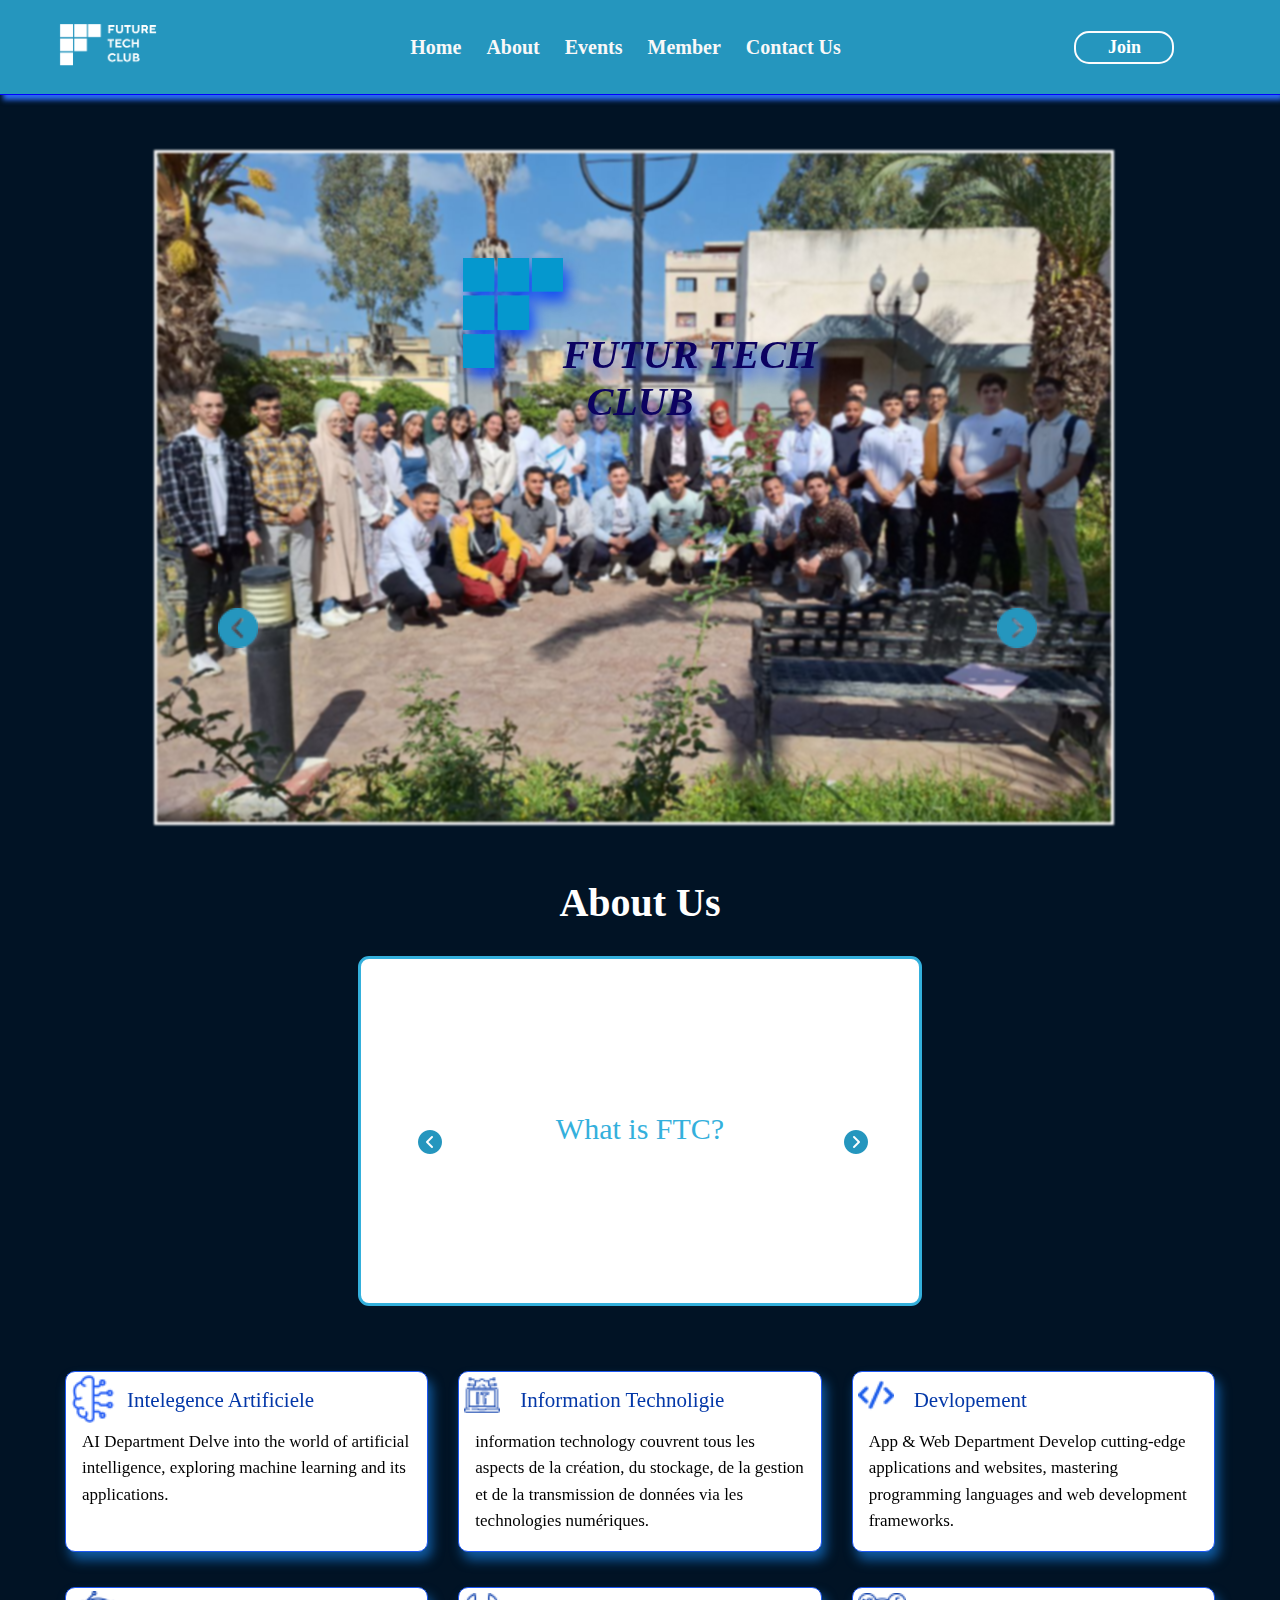
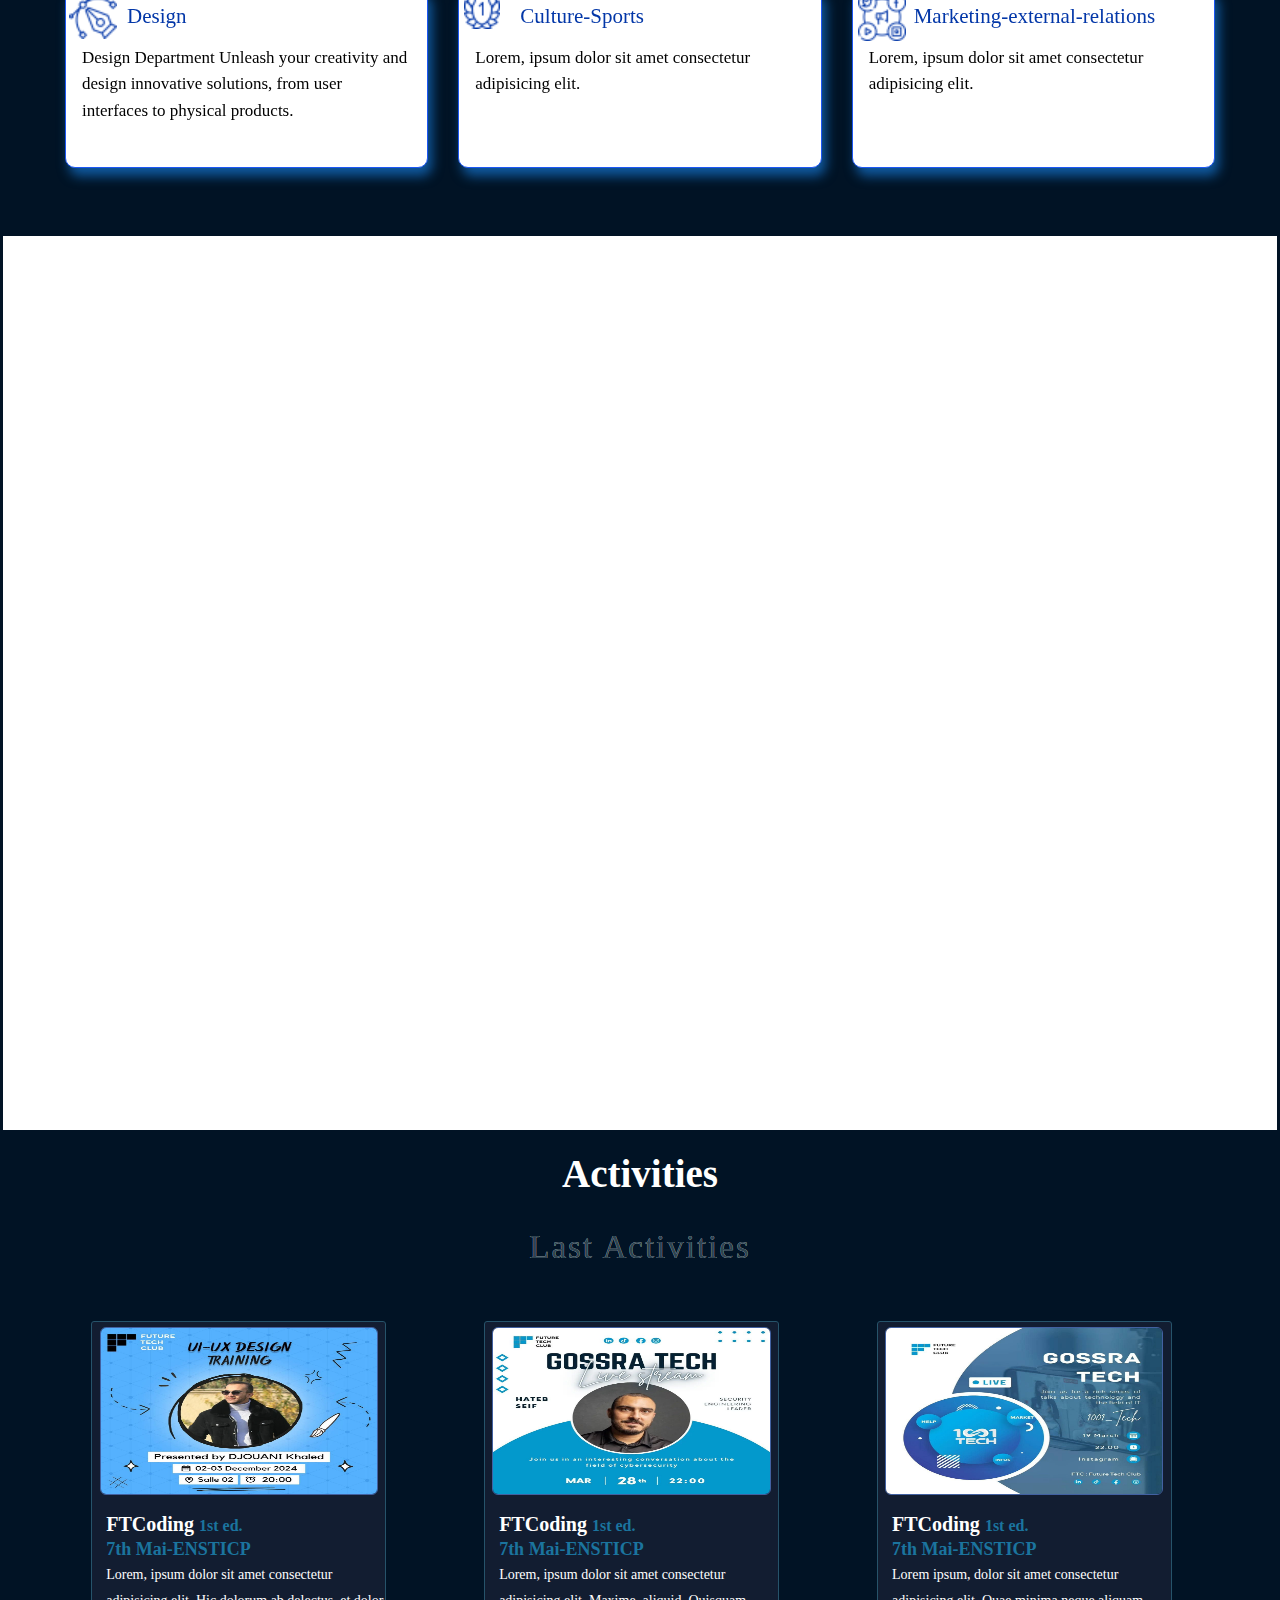
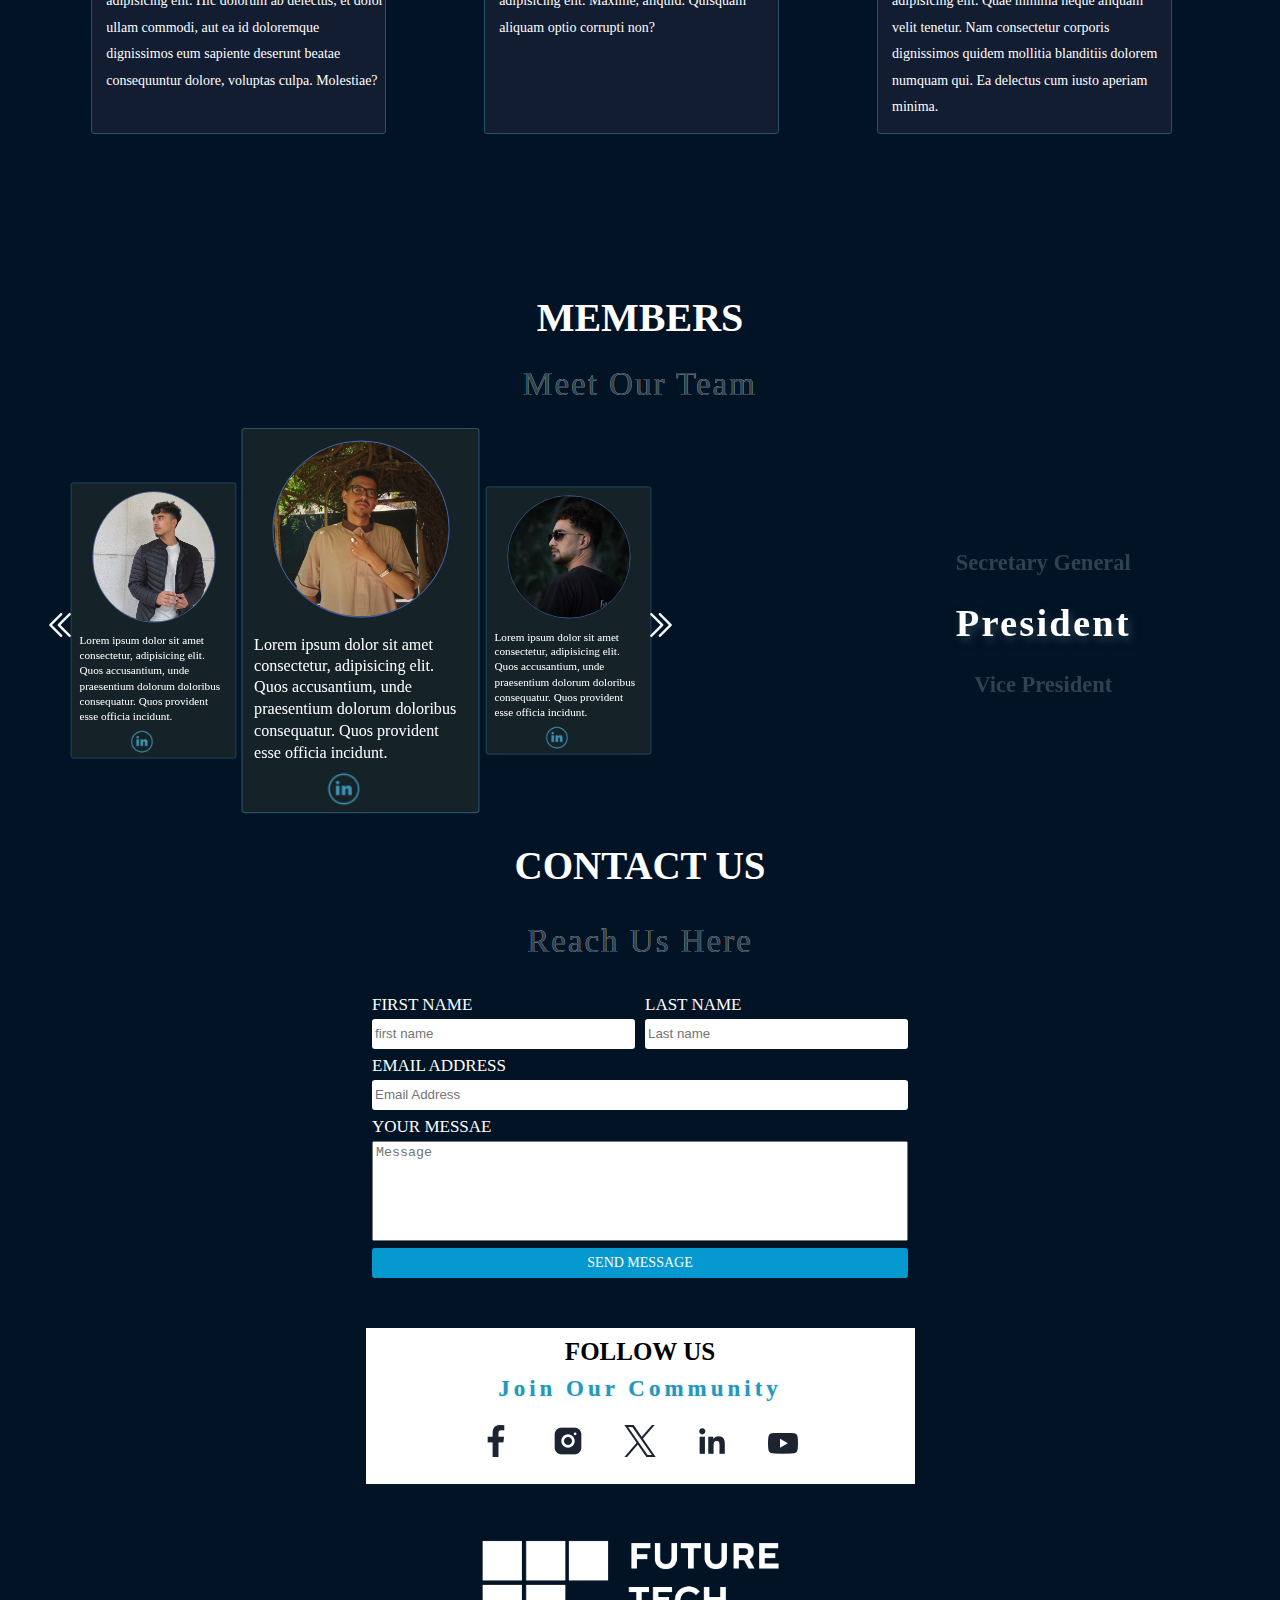
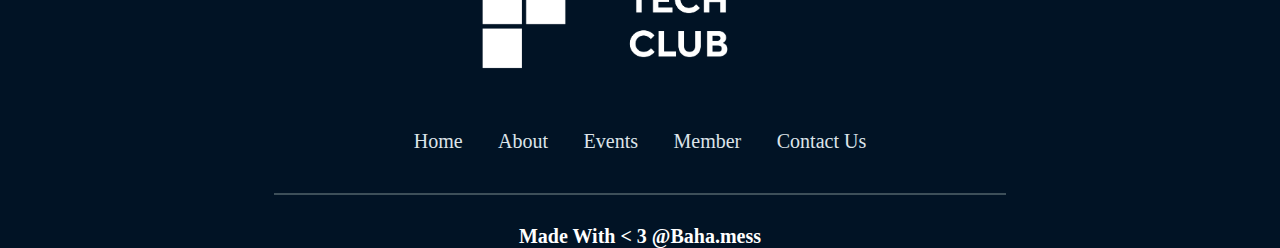
<file: index.html>
<!DOCTYPE html>
<html lang="en">
<head>
    <meta charset="UTF-8">
    <meta name="viewport" content="width=device-width, initial-scale=1.0, user-scalable=no">
    <link rel="icon" href="./image/loooogo.png">
    <link rel="stylesheet" href="style.css">

    <title>FUTUR-TECH-CLUB</title>
</head>
<body>
    <header>
        <nav>
            <div class="logo">
                <img src="./image/lg.png" alt="" width="137.72px" height="78px">
            </div>
            <div class="list">
                <ul>
                    <li><a href="#Home" >Home</a></li>
                    <li><a href="#About">About</a></li>
                    <li><a href="#Events">Events</a></li>
                    <li><a href="#Member">Member</a></li>
                    <li><a href="#Contact Us">Contact Us</a></li>
                    
                </ul>
                
            </div>
            <div class="join">
                <a href="form.html"><button >Join</button></a>
            </div>
            <div id="conteneur" >
            </div>
        </nav>
    </header>
    <!------------------------------------------------home------------------------------------------------------------------>
    <section class="home" id="Home">
        <div class="slideshow">
            <div class="background active"></div>
            <div class="background background1 "></div>
            <div class="background background2  "></div>
        </div>
        <div class="titre" >
            <h1 class="text"> <img src="./image/loooogo.png" alt="" width="100px" height="110px">FUTUR TECH 
            <br >CLUB</br></h1>
        </div>
        <div class="swiper-slide">
            <img src="./image/next.png" class="NEXT" width="40px" height="40px">
            <img src="./image/prev.png" class="BACK" width="40px" height="40px"> 
        </div>
    </section>    
    <!------------------------------------------------about------------------------------------------------------------------>
    <section class="about" id="About">
        <h1 class="title">About Us</h1>
        <div class="parent">
            <div class="difinition">
                <div class="swiper-slide1">
                    <button class="NEXT1" ><img src="./image/next.png" alt=""></button>
                    <button class="BACK1" > <img src="./image/prev.png" alt=""></button>
                </div>
                <div class="question-reponse">
                        <p class="qna qst1 show ">What is FTC?</p>
                        <p class="qna rps1 ">FTC It is an abbreviation FUTUR TECH CLUB  the name of the scientific club of the  National School's of ICT and Postal. </p>
                        <p class="qna qst2 ">When was the club established? and What are its goals?</p>
                        <p class="qna rps2"> The club, founded in 2009 at 'ENSTICP', was established by student volunteers with a scientific vocation. Its mission is to share knowledge with students by providing them with the tools and experience needed to support their university studies.</p>
                        <p class="qna qst3">What does it contain?</p>
                        <p class="qna rps3">It contains 6 deparement:<br>  IT <br>Multimidia<br>culture and sports<br>Design<br>Devlopment
                                            <br>marketing and external relations</p>
                        <p class="qna qst4">Do you know the bylaws?</p> 
                        <p class="qna rps4"><br>Scan me! <img src="./image/bylaws.png" alt="" width="59%" heght="50%"></p>    
                </div>
            </div>
        </div>    
        <div class="departement">
            <div class="t-departement">
                <div class="IA">
                    <div class="img-logo">      <img src="./image/artificial-intelegence.png" alt="">               </div>
                    <div>
                        <h1>Intelegence Artificiele</h1>
                        <p>AI Department Delve into the world of artificial intelligence, exploring machine learning and its applications.</p>
                    </div>
                </div>
                <div class="IT">
                    <div class="img-logo">             <img src="./image/information-technology.png" alt="" >       </div>
                    <div>
                        <h1>Information Technoligie</h1>
                        <p>information technology  couvrent tous les aspects de la création, du stockage, de la gestion et de la transmission de données via les technologies numériques.</p>
                    </div>
                </div>
                <div class="DEV">
                    <div class="img-logo">      <img src="./image/code.png" alt="">              </div>
                    <div>
                        <h1>Devlopement</h1>
                        <p>App & Web Department Develop cutting-edge applications and websites, mastering programming languages and web development frameworks.</p>
                    </div>
                </div>
                <div class="DESIGN">
                    <div class="img-logo">    <img src="./image/curve.png" alt="">               </div>
                    <div>
                        <h1>Design</h1>
                        <p>Design Department Unleash your creativity and design innovative solutions, from user interfaces to physical products.</p>
                    </div>
                </div>
                <div class="CS">
                    <div class="img-logo"> <img src="./image/first-laurel.png" alt="">           </div>
                    <div>
                        <h1>Culture-Sports</h1>
                        <p>Lorem, ipsum dolor sit amet consectetur adipisicing elit.</p>
                    </div>
                </div>
                <div class="MK">
                    <div class="img-logo">        <img src="./image/social-media.png" alt="" style="padding: 4px;" width="40px " height="40px">            </div>
                    <div>
                        <h1>Marketing-external-relations</h1>
                        <p>Lorem, ipsum dolor sit amet consectetur adipisicing elit.</p>
                    </div>
                </div>
            </div>
        </div>
    </section>
    <section class="events" id="Events">
        <iframe src="display_events.php" style="  border: 3px solid #011325; " ></iframe>
    <div class="activities">
        <h1>Activities</h1>
        <h3>Last Activities</h3>
        
        <div class="totalcard">
            <div class="card">
                <div class="height">
                    <img src="./image/uiux.jpg" alt="">
                </div>
                <div class="bottom">
                    <h4>FTCoding <span>1st ed.</span></h4>
                    <h5>7th Mai-ENSTICP</h5>
                    <p>Lorem, ipsum dolor sit amet consectetur adipisicing elit. Hic dolorum ab delectus, et dolor ullam commodi, aut ea id doloremque dignissimos eum sapiente deserunt beatae consequuntur dolore, voluptas culpa. Molestiae?</p>
                </div>
            </div>
            <div class="card">
                <div class="height">
                    <img src="./image/2.jpg" alt="" >
                </div>
                <div class="bottom">
                    <h4>FTCoding <span>1st ed.</span></h4>
                    <h5>7th Mai-ENSTICP</h5>
                    <p>Lorem, ipsum dolor sit amet consectetur adipisicing elit. Maxime, aliquid. Quisquam aliquam optio corrupti non?</p>
                </div>
            </div>
            <div class="card">
                <div class="height">
                    <img src="./image/3.jpg" alt="">
                </div>
                <div class="bottom">
                    <h4>FTCoding <span>1st ed.</span></h4>
                    <h5>7th Mai-ENSTICP</h5>
                    <p>Lorem ipsum, dolor sit amet consectetur adipisicing elit. Quae minima neque aliquam velit tenetur. Nam consectetur corporis dignissimos quidem mollitia blanditiis dolorem numquam qui. Ea delectus cum iusto aperiam minima.</p>
                </div>
            </div>
            <div class="response">
                <div class="back123"><img src="./image/prev.png" class="nextt"></div>
                <div class="next123"><img src="./image/next.png" class="backee"></div></div>
            </div>
        </div>
    </div>
    </section>
    <!---------------------------------------------------MEMEBER------------------------------------------------------------------->
    <section class="member" id="Member">
        <h1>MEMBERS</h1>
        <h3>Meet Our Team</h3>
        <div class="membertotal">

    <div class="card-identifi">
    <div class="swiper-slide2">
        <button class="NEXT2"><img src="./image/next-page.png" alt=""></button>
        <button class="BACK2"><img src="./image/back-page.png" alt=""></button>
    </div>
    <div class="card-b">
        <div class="card1 card-ns noactivecard">
            <div class="card1-height">
                <img src="./image/walid.jpg" alt="">
            </div>
            <div class="card1-middle">
                <h2 id="conteneursg"></h2>
                <p>Lorem ipsum dolor sit amet consectetur, adipisicing elit. Quos accusantium, unde praesentium dolorum doloribus consequatur. Quos provident esse officia incidunt.</p>
            </div>
            <div class="card1-bottom">
                <a target='_blank' href="https://www.linkedin.com/in/walid-bida-younes-461736292?utm_source=share&utm_campaign=share_via&utm_content=profile&utm_medium=android_app" ><img src="./image/social1.png" alt=""></a>
            </div>
        </div>
        <div class="card1 card-s active-card " >
            <div class="card1-height">
                <img src="./image/ziadi.jpg" alt="">
            </div>
            <div class="card1-middle">
                <h2 id="conteneurp"></h2>
                <p>Lorem ipsum dolor sit amet consectetur, adipisicing elit. Quos accusantium, unde praesentium dolorum doloribus consequatur. Quos provident esse officia incidunt.</p>
            </div>
            <div class="card1-bottom">
                <a target='_blank' href="https://www.linkedin.com/in/ziadi-abdallah-665725202?utm_source=share&utm_campaign=share_via&utm_content=profile&utm_medium=android_app"><img src="./image/social1.png" alt=""></a>
            </div>
        </div>
        <div class="card1 card-ns1 noactivecard ">
            <div class="card1-height">
                <img src="./image/akrem.jpg" alt="">
            </div>
            <div class="card1-middle" id="conteneursc">
                <h2 id="conteneursp"></h2>
                <p>Lorem ipsum dolor sit amet consectetur, adipisicing elit. Quos accusantium, unde praesentium dolorum doloribus consequatur. Quos provident esse officia incidunt.</p>
            </div>
            <div class="card1-bottom">
                <a target='_blank' href="https://www.linkedin.com/in/akram-hamimed-ab8088240?utm_source=share&utm_campaign=share_via&utm_content=profile&utm_medium=android_app"><img src="./image/social1.png" alt=""></a>
            </div>
        </div>
    </div>
</div>

            <div class="titre-identifei">
                <div class="titre-identifei1 no-center"><h1 >Secretary General</h1></div>
                <div class="titre-identifei1 center"><h1> President</h1></div>
                
                <div class="titre-identifei1 no-center"><h1 >Vice President</h1></div>
            </div>
        </div>
    </section>
    <section class="contact-us" id="Contact Us">
        <h1>CONTACT US</h1>
        <h3>Reach Us Here </h3>
        <div class="form">
            <form action="contact.php" method="post" onsubmit="return validateOnlyLetters(event)">
                <div class="naame">
                    <div class="firstname">
                        <span>FIRST NAME</span>
                        <input type="text" id="urname" name="data1[firstname]" placeholder="first name"  required>
                    </div>
                    <div class="lastname">
                        <span>LAST NAME</span>
                        <input type="text" id="urname" name="data1[lastname]" placeholder="Last name" required>
                    </div>
                </div>
                <div class="addres">
                    <span>EMAIL ADDRESS</span>
                    <input type="email" name="data1[adfressmail]" placeholder="Email Address" required>
                </div>
                <div class="message">
                    <span>YOUR MESSAE</span>
                    <textarea name="data1[urmessage]" placeholder="Message" required></textarea>
                </div>
                <div class="send">
                    <input type="submit" name="data1[send]" value="SEND MESSAGE">
                </div>
            </form>
        </div>
    </section>

    <footer>
        <section class="footer">
        <div class="ourcommunity">
            <h1>FOLLOW US</h1>
            <h4>Join Our Community</h4>
            <div class="s-media">
                <a target='_blank' href="https://www.facebook.com/future.tech.club?mibextid=ZbWKwL"><img src="./image/facebook-app-symbol.png" alt=""></a>
                <a target='_blank' href="https://www.instagram.com/future_tech_club?igsh=eXh6YWNtbHNreDV0"><img src="./image/instagram.png" alt=""></a>
                <a target='_blank' href="https://x.com/csi_club"><img src="./image/twitter.png" alt=""></a>
                <a target='_blank' href="https://www.linkedin.com/company/club-scientifique-de-l-ensticp/"><img src="./image/linkedin.png" alt=""></a>
                <a target='_blank' href="https://youtube.com/@ftcclubscientifiquedelensticp?si=is7m4G0ErZbkhuKn"><img src="./image/youtube (1).png" alt="" style="margin-top: 16px;"></a>
            </div>
        </div>
        <div class="imglogo">
            <img src="./image/white logo ftc22@4x.png" alt="">
        </div>
        <div class="lien" id="join">
            <a href="#Home" >Home</a>
            <a href="#About">About</a>
            <a href="#Events">Events</a>
            <a href="#Member">Member</a>
            <a href="#Contact Us">Contact Us</a>
            
        </div>
        <div class="border">

        </div>
    </section>
    </footer>
    <div class="me">
        <h2 >Made With < 3 <a href="https://www.instagram.com/bahamessoudi?igsh=Z3Fob3c1Z2dwOGhn">@Baha.mess</a> </h2>
    </div>
   
    <script src="ftc.js"></script>
</body>
</html>
</file>
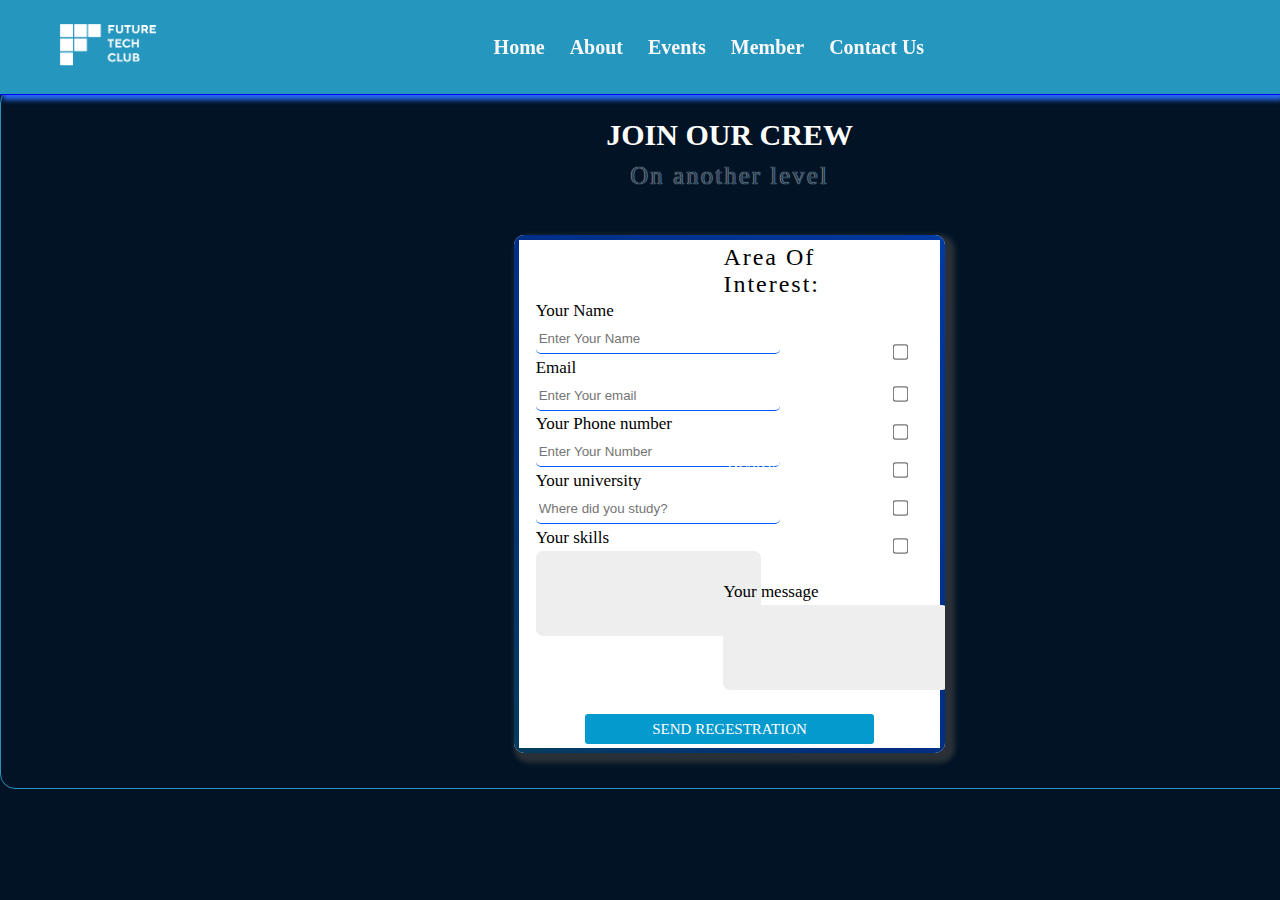
<file: form.html>
<!DOCTYPE html>
<html lang="en">
<head>
    <meta charset="UTF-8">
    <meta name="viewport" content="width=device-width, initial-scale=1.0, user-scalable=no">
    <title>Docume</title>
    <link rel="stylesheet" href="form.css">
    <link rel="stylesheet" href="style.css">
</head>
<body>
    <header>
        <nav>
            <div class="logo">
                <a href="index.html"><img src="./image/lg.png" alt="" width="137.72px" height="78px"></a>
            </div>
            <div class="list">
                <ul>
                    <li><a href="index.html" >Home</a></li>
                    <li><a href="index.html">About</a></li>
                    <li><a href="index.html">Events</a></li>
                    <li><a href="index.html">Member</a></li>
                    <li><a href="index.html">Contact Us</a></li>
                    
                </ul>
                
            </div>
            <div id="conteneur" >
            </div>
        </nav>
    </header>
    <section class="join">
        <h3 class="sub-titlee" >JOIN OUR CREW</h3>
        <p>On another level</p>
        <div class="form">
        <form action="form.php" method="POST">
            <div class="box-felx">
                <div class="part1">
                    <div class="input-box">
                            <span>Your Name</span>
                            <input  type="text" id="urname" name="data[nom]" placeholder="Enter Your Name" required onblur="validateOnlyLetters()">
                    </div>

                    <div class="input-box">
                            <span>Email</span>
                            <input type="email" name="data[mail]" placeholder="Enter Your email" required>
                    </div>

                    <div class="input-box">
                            <span>Your Phone number</span>
                            <input type="text" name="data[phone]" placeholder="Enter Your Number" id="number" required>
                    </div>

                    <div class="input-box">
                            <span>Your university</span>
                            <input   type="text" id="urunv" name="data[college]" placeholder="Where did you study?" required onblur="validateOnlyLetterss()">
                    </div>

                    <div class="input-box">
                            <span>Your skills</span>
                            <textarea name="data[skills]" cols="30" rows="5"></textarea> 
                    </div>
                </div>
                <div class="part2">
                    <h5>Area Of Interest:</h5>    
                    <div class="checkbox">
                        <div class="classement"><span class="checky">INFORMATION TECHNOLOGY</span><input class="checky1" name="data[option][]" value="it" type="checkbox"></div>
                        <div class="classement"><span class="checky">DEVLOPMENT</span><input class="checky1" name="data[option][]" value="dev" type="checkbox"></div>
                        <div class="classement"><span class="checky">CULTURE</span><input class="checky1" name="data[option][]" value="culture" type="checkbox"></div>
                        <div class="classement"><span class="checky">DESIGN</span><input class="checky1" name="data[option][]" value="design" type="checkbox"></div>
                        <div class="classement"><span class="checky">SPORTS</span><input class="checky1" name="data[option][]" value="sport" type="checkbox"></div>
                        <div class="classement"><span class="checky">MARKETING</span><input class="checky1" name="data[option][]" value="market" type="checkbox"></div>
                    </div>
                    <div class="input-box">
                            <span>Your message</span>
                            <textarea name="data[msg]" cols="30" rows="5"></textarea> 
                    </div>
                </div>
            </div>
            <div class="bttn03">
                <input onclick="validate()"  type="submit" name="data[btn]" value="SEND REGESTRATION" class="btn3">
            </div>
        </form>
    </div>
    </section>
    
    <script src="./form.js"></script>
</body>
</html>
</file>
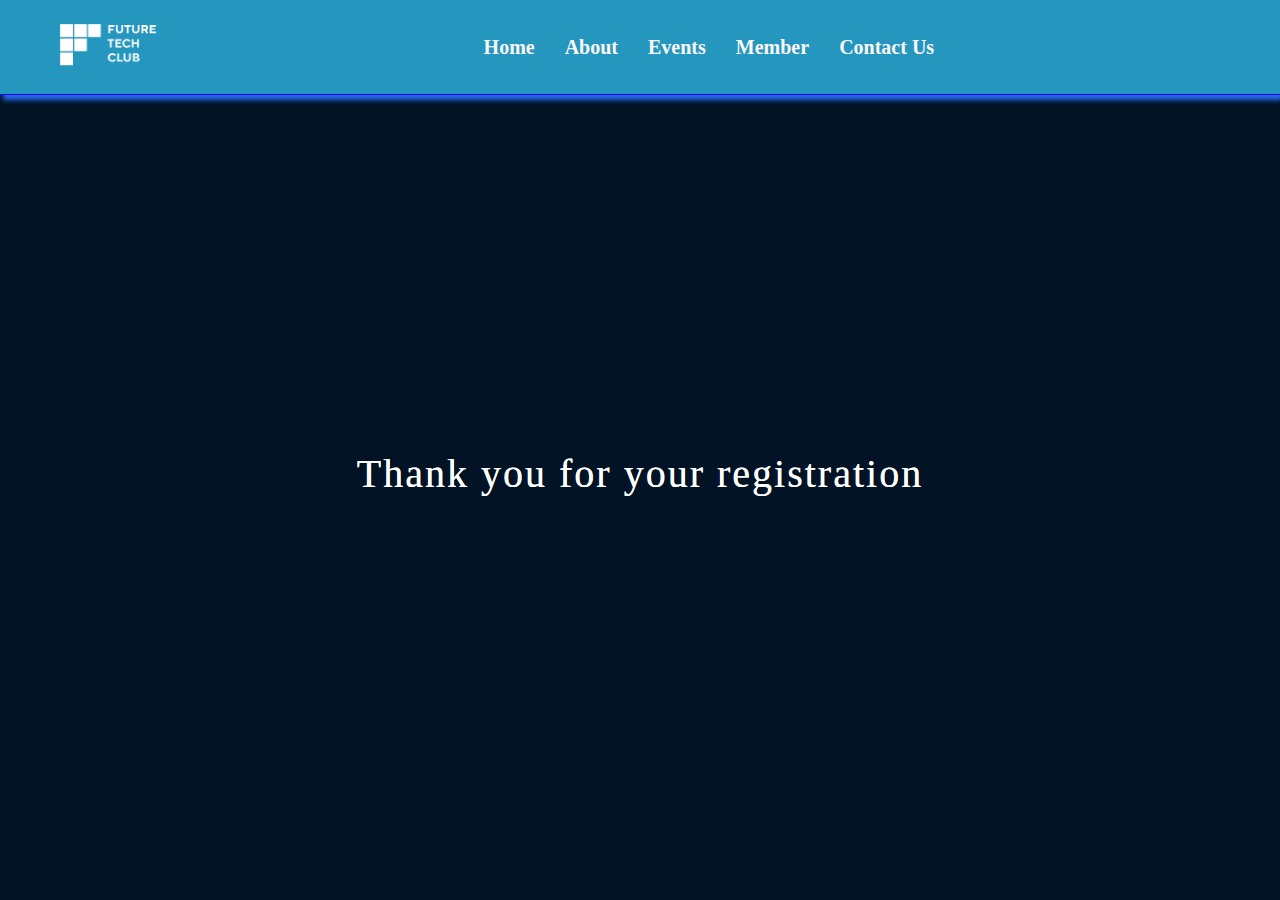
<file: reponse.html>
<!DOCTYPE html>
<html lang="en">
<head>
    <meta charset="UTF-8">
    <meta name="viewport" content="width=device-width, initial-scale=1.0">
    <title>Document</title>
    <link rel="stylesheet" href="reponse.css">
</head>
<body>
    <header>
        <nav>
            <div class="logo">
                <a href="index.html"><img src="./image/lg.png" alt="" width="137.72px" height="78px"></a>
            </div>
            <div class="list">
                <ul>
                    <li><a href="index.html" >Home</a></li>
                    <li><a href="index.html">About</a></li>
                    <li><a href="index.html">Events</a></li>
                    <li><a href="index.html">Member</a></li>
                    <li><a href="index.html">Contact Us</a></li>
                </ul>
            </div>
            <div id="conteneur" >
            </div>
        </nav>
    </header>
    <section>
    <h1>Thank you for your registration</h1></section>





    <script src="./reponse.js"></script>
</body>
</html>
</file>
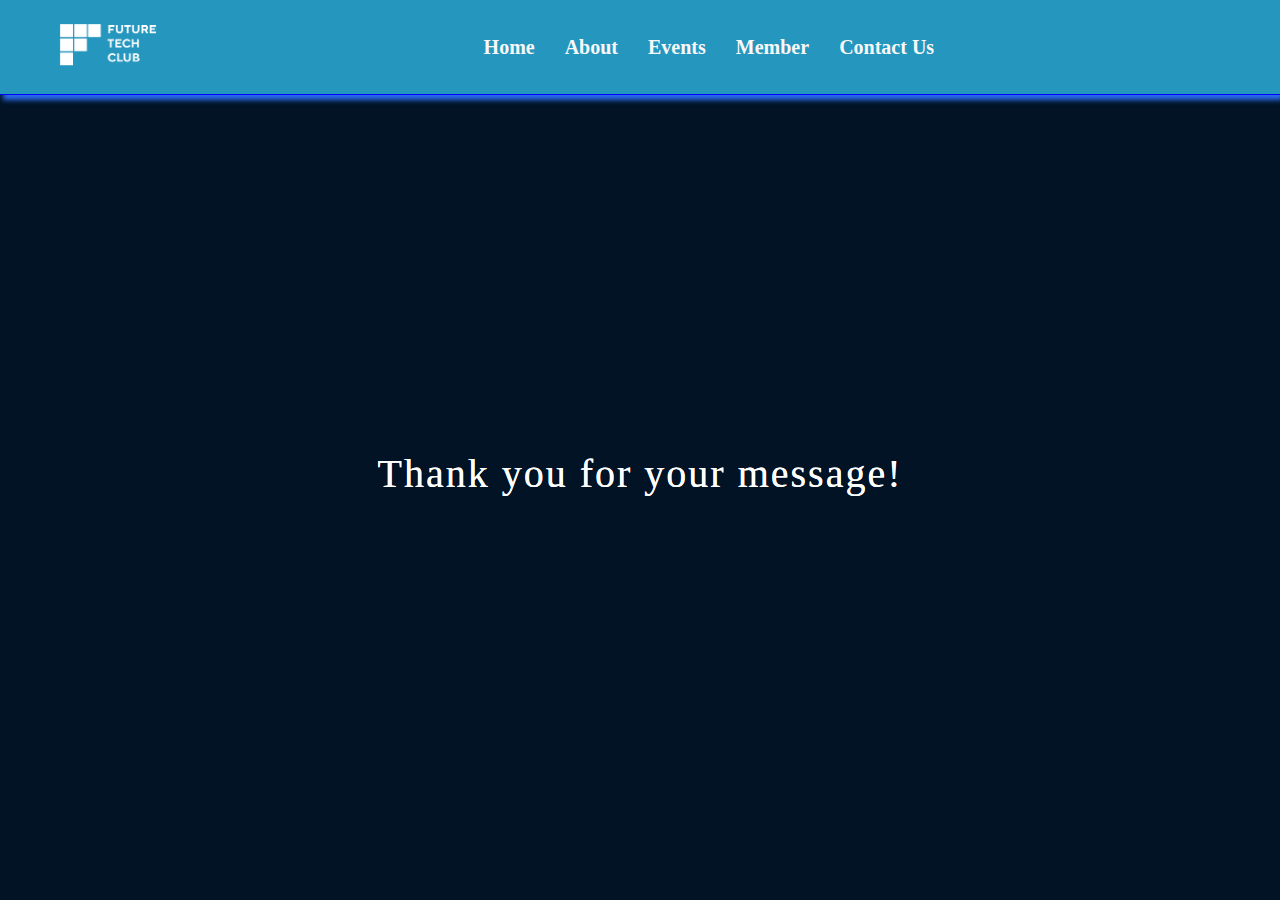
<file: reponsecontact.html>
<!DOCTYPE html>
<html lang="en">
<head>
    <meta charset="UTF-8">
    <meta name="viewport" content="width=device-width, initial-scale=1.0">
    <title>Document</title>
    <link rel="stylesheet" href="reponse.css">
</head>
<body>
    <header>
        <nav>
            <div class="logo">
                <a href="index.html"><img src="./image/lg.png" alt="" width="137.72px" height="78px"></a>
            </div>
            <div class="list">
                <ul>
                    <li><a href="index.html" >Home</a></li>
                    <li><a href="index.html">About</a></li>
                    <li><a href="index.html">Events</a></li>
                    <li><a href="index.html">Member</a></li>
                    <li><a href="index.html">Contact Us</a></li>
                </ul>
            </div>
            <div id="conteneur" >
            </div>
        </nav>
    </header>
    <section>
    <h1>Thank you for your message!</h1></section>



    <script src="reponse.js"></script>
</body>
</html>
</file>
<file: style.css>
@font-face {
    font-family: "TT Norms Pro";
    font-style: normal;
    src: local("TT Norms Pro"),
        url("https://static.cookunity.com/cross/front-lib/fonts/tt-norms-pro-normal.woff2") format("woff2"),
        url("https://static.cookunity.com/cross/front-lib/fonts/tt-norms-pro-normal.woff") format("woff"),
        url("https://static.cookunity.com/cross/front-lib/fonts/tt-norms-pro-normal.ttf") format("truetype");
}
*{
    margin: 0px;
    padding: 0px;
    box-sizing: border-box;
    transition: all .2s linear;
}
html{
    scroll-behavior:smooth;
}
::-webkit-scrollbar{
    width: 10px;
}
::-webkit-scrollbar-track{
    background: #5e95ed;
}
::-webkit-scrollbar-thumb{
    background:linear-gradient(rgb(28, 94, 237) ,rgb(1, 29, 90) ) ;
    border-radius: 10px;
}
html,body{
    overflow-x: hidden;
    width: 100%;
}
header{
    display: block;
    position: sticky;
    top: 0px;
    z-index: 99999;
    height: 88px;
    
}
nav{
    display: flex;
    justify-content: space-between;
    align-items: center;
    padding: 6px 40px;
    background: #2596be;
    box-shadow: 3px 5px 5px rgb(42, 109, 243);
    border-bottom: 1.5px solid blue;
}
nav .list ul{
    display: flex;
    justify-content: space-between;
    align-items: center;
    list-style: none;
    gap: 25px;
}
nav .list a{
    text-decoration: none;
    color: #f9f8f8;
    font-family: "TT Norms Pro";
    font-size: 20px;
    font-weight: 600;
    cursor: pointer;
}
nav .list a:hover{
    color: #041c34;
    border-bottom: .5px solid rgb(55, 114, 243);
    letter-spacing: 0.3px;
}
.join{ 
    border: 1.5px solid #2596be;
    border-radius: 15px;
    margin-right:-14%;
}
.join button{
    text-align: center;
    width: 100px;
    height: 33px;
    background-color:#2596be ;
    border-radius:15px;
    border: 2px solid rgb(252, 252, 253);
    color: white;
    font-family: "TT Norms Pro";
    font-size: 18px;
    font-weight: 800;
}
.join button:hover{
    cursor: pointer;
    scale: 1.1;
    filter: drop-shadow(3px 3px 4px rgb(42, 109, 243));
}
/*----------------------------------------------------------------home-----------------------------------------------------*/
.home{
    display: block;
    background: #011325;
    height:86vh;

}


section .background{
    display: block;
    position: absolute;
    top: 150px;
    left: 0;
    width: 75%;
    margin-left: 12%;
    min-height: 75vh;
    background-image: url(./image/imagehome1.jpg);
    background-repeat: no-repeat;
    background-position: center;
    background-size: cover;
    filter: blur(1px);
    border: 3.5px solid #f7f7f7;;
    display: none;
}
section  .background1{
    background-image: url(./image/imghom2.jpg);
}
section  .background2{
    background-image: url(./image/imhhome3.jpg);
}
section .active{
    display: block;
}

section .titre{
    display: flex;
}
section .text{
    margin-top: 170px;
    text-align: center;
    font-family: "TT Norms Pro";
    font-weight: 700;
    font-style: italic;
    font-size: 40px;
    color: rgb(12, 2, 96);
    width: 100%;
    animation: typing 3s,
    opacity linear 5s infinite;
    filter: drop-shadow(5px 10px 7px rgb(22, 80, 242));
}

@keyframes typing{
    from { width:0 }
}
@keyframes opacity{
    0%,25%{opacity: 0%;}
    25%,50%{opacity: 100%;}
    50%,75%{opacity: 55%;}
    75%,100%{opacity: 100%;}
}
section .swiper-slide{
    display: flex;
    align-items: center;
    justify-content:space-between;
    padding: 50px;
    cursor: pointer;
}
section .NEXT {
    position: absolute;
    right: 19%;
    bottom:28%;
    filter:drop-shadow(2px 1px 3px rgba(191, 194, 227, 0.402));
}
section .BACK{
    position: absolute;
    left: 17%;
    bottom: 28%;
    filter:drop-shadow(2px 1px 3px rgba(191, 194, 227, 0.402));
}
section .NEXT:hover,.BACK:hover{
    scale: 1.1;
}
/*------------------------------------------------about------------------------------------------------------------------*/

.about{
    display: block;
    background: #011325;
    height:100%;
    width: 100% ;
}
.title{
    text-align: center;
    font-family: "TT Norms Pro";
    font-size: 40px;
    font-weight: 600;
    padding-top: 17px;
    padding-bottom: 10px;
    color: white;
}
.parent{
    display: flex;
    align-items: center;
    justify-content: center;
    padding-top: 20px;
}

.difinition{
    width: 44%;
    height: 350px;
    border: 3px solid #34b0dc;
    border-radius:11px;
    background-color: white;
}
section .swiper-slide1{
    position: absolute;
    width: 44%;
    height: 350px;
}
.swiper-slide1 button{
    border: none;
    background: none;
}
.NEXT1 {
    color: rgb(0, 0, 0);
    font-size: 60px;
    position: absolute;
    right: 10%;
    top: 40%;
    cursor: pointer;
}

.BACK1 {
    color: rgb(0, 0, 0);
    font-size: 60px;
    position: absolute;
    left: 10%;
    top: 40%;
    cursor: pointer;
}
.BACK1:hover,.NEXT1:hover{
    scale: 1.3;
}
section .question-reponse{
    width: 65%;
    position: relative;
    height: 250px;
    overflow: hidden;
    margin: auto;
    margin-right: auto;
    margin-top: 8%;
}
section .qna{
    transform: translateX(160%);
}
section .qst1,.qst2,.qst3,.qst4{
    display: flex;
    align-items: center;
    justify-content: center;
    font-family: "TT Norms Pro";
    text-align: center;
    height: 100%;
    font-size: 30px;
    font-weight: 400;
    transition: transform 0.5s ease-in-out;
    color: #34b0dc;
}
.qst2{
    position: absolute;
    top: 0;
}
.qst3,.qst4{
    position: absolute;
    top: 0;
    left: 10.5%;
}
section .rps1,.rps2,.rps3{
    display: flex;
    align-items: center;
    justify-content: center;
    font-family: "TT Norms Pro";
    text-align: center;
    height: 100%;
    font-size: 22px;
    font-weight: 400;
    color: #34b0dc;
    position: absolute;
    top: 0;
    transition: transform 0.5s ease-in-out;
}

.rps3{
    text-align: start;
}

.rps4{
    position: absolute;
    top: 0;
    font-family: "TT Norms Pro";
    text-align: center;
    font-size: 22px;
    text-decoration: underline;
    color: #34b0dc;
}
.rps4 img{
    display: flex;
    justify-content: center;
    align-items: end;
    margin: auto;
    margin-right: auto;
    height: 10%;
}
.qna.show{
    transform: translateX(0%);
}

.departement{
    padding: 40px;
}
.t-departement{
    padding: 25px;
    display: grid;
    grid-template-columns: 1fr 1fr 1fr;
    grid-template-rows: 1fr 1fr;
    gap: 35px 30px;
}

.IA,.IT,.DEV,.DESIGN,.CS,.MK{
    border: 1.5px solid rgb(29, 87, 244);
    border-radius: 10px;
    padding: 8px;
    background-color: white;
    filter: drop-shadow(4px 8px 6px #1989f299);
}
.IT:hover,.IA:hover,.DEV:hover,.DESIGN:hover,.CS:hover,.MK:hover{
    scale: 1.03;
    filter: drop-shadow(4px 8px 6px #a6a7a899);
    cursor: pointer;
    border:2.5px dotted #049ccc;
}
.IA img,.DESIGN img,.DEV img,.MK img,.IT img,.CS img{
    position: absolute;
    top:9px;
    left: 9px;
    transform: scale(1.5);
    background: transparent;
    padding: 2px;
}
.t-departement h1{
    font-family: "TT Norms Pro";
    font-size: 21px;
    font-weight: 450;
    padding: 8px;
    color: #0337a8;
    cursor: pointer;
    margin-left: 45px;
}    
.t-departement h1:hover{
    text-decoration: underline;
}
.t-departement p{
    font-family: "TT Norms Pro";
    font-size: 17px;
    padding: 8px;
    line-height: 0.7cm;
    padding-top: 8px;
}






/*----------------------------------------------------events----------------------------------------------------*/
iframe{
    width: 100%;
    height: 100vh;
}
section .activities{
    background: #011325;
    height:100%;
    margin-top: -0.3%;
}
section .activities h1{
    text-align: center;
    font-size: 39px;
    font-family: "TT Norms Pro";
    font-weight: 600;
    color: white;
    padding: 18px;
}
section .activities h3{
    text-align: center;
    font-family: "TT Norms Pro";
    font-size: 33px;
    font-weight: 500;
    color: #2d4350;
    text-shadow: 0px 0px 0.5px white;
    letter-spacing: 2px;
    padding: 15px;
}

.totalcard{
    display: grid;
    grid-template-columns: 1fr 1fr 1fr;
    grid-template-rows: 1fr;
    padding: 40px 10px 40px 40px;
    margin-left: 4%;
}
.card{
    width: 75%;
    height: 80%;
    background: #121d31;
    border: 1.5px solid #26536a;
    border-radius: 3px;
}
div .height{
    height: 43%;
}
div .height img{
    width: 95%;
    height: 95%;
    margin: 5px;
    margin-left: 2.5%;
    border: 1.5px solid #4261a1;
    border-radius:6px;
}
div .height img{
    width: 95%;
    height: 95%;
    margin: 5px;
    margin-left: 2.5%;
    border: 1.5px solid #4261a1;
    border-radius:6px;
}
div .bottom {
    height: 57%;
    padding: 14px 0px 0px 14px;
}
div .bottom h4{
    font-size: 20px;
    color: white;
    font-family: "TT Norms Pro";
}
div .bottom span{
    font-size: 16px;
    color: #1b749e;
    font-family: "TT Norms Pro";
}
div .bottom h5{
    font-size: 18px;
    color: #1b749e;
    line-height: 0.7cm;
    font-family: "TT Norms Pro";
}
div .bottom p{
    font-size: 14px;
    color: white;
    line-height: 0.7cm;
}
.card:hover{
    scale: 0.96;
    filter: drop-shadow(4px 4px 10px #a6a7a899);
}

.next123,.back123{
    display: none;
}

/*--------------------------------------------memeber-------------------------------------*/
.member{
    display: block;
    background: #011325;
    height:100%;
    width: 100% !important;
}
.member h1{
    text-align: center;
    font-family: "TT Norms Pro";
    font-size: 40px;
    font-weight: 600;
    padding-top: 17px;
    padding-bottom: 10px;
    color: white;
}
.member h3{
    text-align: center;
    font-family: "TT Norms Pro";
    font-size: 33px;
    font-weight: 500;
    color: #2d4350;
    text-shadow: 0px 0px 0.5px white;
    letter-spacing: 2px;
    padding: 15px;
}
.membertotal{
    display: flex;
    justify-content: space-around;
    align-items: center;
    padding: 20px;
}
.swiper-slide2{
    position: absolute;
    width: 44%;
    height: 350px;
    z-index: 99999;
}

.swiper-slide2 button{
    border: none;
    background: none;
}
.NEXT2 {
    position: absolute;
    right: -16%;
    top: 50%;
    cursor: pointer;
}

.BACK2 {
    position: absolute;
    left: 5%;
    top: 50%;
    cursor: pointer;
}
.card-identifi{
    width: 55%;
    margin-right: 10%;
}
.card-b{
    display: flex;
    justify-content: space-between;
    align-items: center;
    padding: 10px 30px;
}
.card1{
    background: #152228;
    border: 1.5px solid #26536a;
    border-radius: 3px;
    height: auto;
}
div .card1-height{
    height: 40%;
}
div .card1-height img{
    width: 75%;
    height: 75%;
    margin: 5%;
    margin-left: 12.5%;
    border: 1.5px solid #4261a1;
    border-radius:50%;
}
div .card1-middle{
    height: 30%;
}
div .card1-middle p{
    font-size: 14px;
    color: white;
    line-height: 0.5cm;
    padding: 0px 10px;
}
div .card1-bottom{
    height: 10%;
    padding-top: 5px;
}
div .card1-bottom img{
    background:#152228 ;
    margin-left: 35%;
}
div .card1-bottom img:hover{
    scale: 1.2;
}
.card-s{
    scale: 1.15;
    width: 75%;
    height: 50%;
    z-index: 2;
}
.card-ns{
    scale: 0.8;
    width: 75%;
    height: 50%;
}
.card-ns1{
    scale: 0.8;
    width: 75%;
    height: 50%;
}
.titre-identifei{
    margin: auto;
    margin-right: auto;
}
.center h1{
    font-size: 35px;
    scale: 1.1;
    letter-spacing: 2px;
    font-family: "TT Norms Pro";
    color: white;
    text-shadow: 3px 3px 9px #2d4350;
}
.no-center h1{
    font-size: 25px;
    scale: 0.9;
    font-family:"TT Norms Pro" ;
    color: #2d4350;
    text-shadow: 3px 3px 9px white,;
}
/*-------------------------------------------------contactus---------------------------------*/
.contact-us{
    background: #011325;
    height:100%;
}
.contact-us h1{
    text-align: center;
    font-size: 39px;
    font-family: "TT Norms Pro";
    font-weight: 600;
    color: white;
    padding: 20px;
}
.contact-us h3{
    text-align: center;
    font-family: "TT Norms Pro";
    font-size: 33px;
    font-weight: 500;
    color: #2d4350;
    text-shadow: 0px 0px 0.5px white;
    letter-spacing: 2px;
    padding: 15px;
}
.form{
    width: 45%;
    height: 100%;
    margin: auto;
    margin-right: auto;
    padding: 20px;
}
form{
    display: flex;
    flex-direction: column;
    gap: 7px;
}
.naame{
    display: flex;
    align-items: center;
    justify-content: space-between;
    gap: 10px;
}
.firstname,.lastname{
    width: 50%;
}
form span{
    font-family: "TT Norms Pro";
    font-size: 17px;
    color: white;
}
.firstname,.lastname,.addres,.message{
    display: flex;
    flex-direction: column;
    gap: 4px;
}

.form input{
    height: 30px;
    border-radius: 3px;
    outline: none;
    border: none;
}
.message textarea{
    height: 100px;
    resize: none;
}
.message textarea:focus{
    border: none;
    outline: none;
}
:placeholder-shown{
    padding: 3px;
}
.send input{
    width: 100%;
    background-color: #0699cf;
    font-family: "TT Norms Pro";
    font-size: 14px;
    color: white;
    cursor: pointer;
}
.send input:hover{
    background-color: green;
    scale: 1.003;
}


footer{
    background: #011325;
}
.footer{
    padding: 30px;
    height: auto;
    margin: auto;
    margin-right: auto;
}
footer .ourcommunity{
    width: 45%;
    height: 100%;
    margin: auto;
    margin-right: auto;
    background-color: white;
    display: flex;
    flex-direction: column;
    align-items: center;
    justify-content: center;
}
footer .ourcommunity h1{
    font-family: "TT Norms Pro";
    font-size: 25px;
    color: black;
    text-align: center;
    padding: 10px 0px;
}
footer .ourcommunity h4{
    text-align: center;
    font-family: "TT Norms Pro";
    font-size: 23px;
    font-weight: 700;
    color:#2596be;
    text-shadow: 0px 0px 3px #cce0df;
    letter-spacing: 4px;
}
footer .s-media{
    display: flex;
    align-items: center;
    justify-content: space-between;
    gap: 40px;
    padding: 15px 0px;
}
.imglogo img{
    width:35% ;
    margin-left: 32%;
}
.lien{
    display: flex;
    align-items: center;
    justify-content: space-around;
    width: 40%;
    margin: auto;
    margin-left: auto;
}
.lien a{
    text-decoration: none;
    color: #dde4ea;
    font-family: "TT Norms Pro";
    font-size: 20px;
    font-weight: 300;
    cursor: pointer;
}
.lien a:hover{
    border-bottom: 1px solid #3d4f59;
}
.border{
    width: 60%;
    border-bottom: 2px solid #3d4f59;
    margin: auto;
    margin-right: auto;
    padding: 20px 0px;
}
.me{
    background: #011325;
}
.me h2{
    font-size: 20px; 
    text-align: center;
    color: white;
}
.me h2 a{
    text-decoration: none;
    color: white;
}


/*------------------------------responsive--------------------------------------------*/
@media only screen and (min-width:1295px){
    nav .list ul{
        display: flex;
        justify-content: space-between;
        align-items: center;
        list-style: none;
        gap: 40px !important;
    }
    nav .list a{
        font-size: 27px !important;
        font-weight: 700 !important;
    }
    .join{ 
        border: 2px solid blue !important;
        margin-right: -18% !important;
    }
    .join button{
        width: 110px !important;
        font-size: 21px !important;
        font-weight: 800;
    }
    /*----------------home----------------*/
    .title{
        font-size: 41px !important;
    }
    section .text{
        margin-top: 260px !important;
    }
    section .NEXT {
        bottom:40% !important;
    }
    section .BACK{
        bottom: 40% !important;
    }
    /*----------------------about-------------------*/
    .difinition{
        height: 450px !important;
    }
    section .question-reponse{
        width: 70% !important;
        height: 350px !important;
    }
    .NEXT1 {
        top: 50% !important;
    }
    
    .BACK1 {
        top: 50% !important;
    }
    .rps4 img{
        height: 7% !important;
    }
    section .qst1,.qst2,.qst3,.qst4{
        font-size: 35px !important;
        font-weight: 500 !important;
    }
    section .rps1,.rps2,.rps3{
        font-size: 24px !important;
        font-weight: 500 !important;
    }
    .rps4{
        font-size: 24px !important;
    }
    .IA,.IT,.DEV,.DESIGN,.CS,.MK{
        border: 2.5px solid rgb(29, 87, 244) !important;
    }
    .IT:hover,.IA:hover,.DEV:hover,.DESIGN:hover,.CS:hover,.MK:hover{
        border:3px dotted #049ccc !important;
    }
    .t-departement h1{
        font-size: 23px !important;
        font-weight: 490 !important;
    }
    .t-departement p{
        font-size: 19px !important;
    }
    section .activities h1{
        font-size: 41px !important;
    }
    section .activities h3{
        font-size: 35px !important;
    }
    .card{
        border: 2.5px solid #26536a !important;
    }
    div .height img{
        border: 2.2px solid #4261a1 !important;
    }
    div .bottom {
        padding: 12px 0px 0px 12px !important;
    }
    div .bottom h4{
        font-size: 23px !important;
    }
    div .bottom span{
        font-size: 19px !important;
    }
    div .bottom h5{
        font-size: 21px !important;
    }
    div .bottom p{
        font-size: 17px !important;
    }
    /*-------------memeber-------------*/
    .member h1{
        font-size: 41px !important;
    }
    .member h3{
        font-size: 35px !important;
    }
    div .card1-middle p{
        font-size: 16px !important;
    }
    .center h1{
        font-size: 37px !important;
    }
    /*--------------------contact-----------------*/
    .contact-us h1{
        font-size: 41px !important;
    }
    .contact-us h3{
        font-size: 35px !important;
    }
    form span{
        font-size: 19px !important;
    }
    .send input{
        font-size: 16px !important;
    }
    /*-----------------foter----------*/
    footer .ourcommunity h1{
        font-size: 28px !important;
    }
    footer .ourcommunity h4{
        font-size: 25px !important;
        font-weight: 750;
    }
    .lien a{
        font-size: 23px !important;
        font-weight: 400 !important;
    }
}

@media only screen and (max-width:1055px){
    
    .home{
        height:46vh !important;
    
    }
    section .background{
        min-height: 35vh !important;
    }
    section .text{
       visibility: hidden !important;
    }
    section .NEXT {
        bottom:70% !important;
    }
    section .BACK{
        bottom: 70% !important;
    }
    /*----------------about-------------*/
    .difinition{
        width: 50% !important;
        height: 300px !important;
    
    }
    section .swiper-slide1{
        width: 50% !important;
    }
    .NEXT1 {
        top: 32% !important;
    }
    
    .BACK1 {
        top: 32% !important;
    }
    section .qst1,.qst2,.qst3,.qst4{
        font-size: 24px !important;
    }
    section .rps1,.rps2,.rps3{
        font-size: 18px !important;
        font-weight: 300 !important;
    }
    .t-departement{
        padding: 25px;
        display: grid;
        grid-template-columns: 1fr 1fr !important;
        grid-template-rows: 1fr 1fr 1fr !important;
        gap: 35px 30px;
    }
    .IA,.IT,.DEV,.DESIGN,.CS,.MK{
        border: 2.5px solid rgb(29, 87, 244) !important;
    }
    .IT:hover,.IA:hover,.DEV:hover,.DESIGN:hover,.CS:hover,.MK:hover{
        border:3px dotted #049ccc !important;
    }
    .IA img,.DESIGN img,.DEV img,.MK img,.IT img,.CS img{
        top:11px !important;
        left: 11px !important;
        transform: scale(1.3) !important;
        padding: 4px !important;
    }
    .t-departement h1{
        padding:  8px 10px !important;
    }  
    /*-------------------activities--------*/
    .totalcard{
        display: grid;
        grid-template-columns: 1fr 1fr !important;
        grid-template-rows: 1fr 1fr !important;
    }
    /*----------------memeber-------*/
    .membertotal{
        display: flex;
        flex-direction: column-reverse;
        justify-content: space-around;
        align-items: center;
        padding: 20px;
        gap: 20px !important;
    }
    .card-identifi{
        width: 75%;
        margin-right: 0% !important;
    }
    .NEXT2 {
        left: 153%;
    }
    /*--------------------contact-----*/
    .form{
        width: 60% !important;
    }
    /*---footer---*/
    footer .ourcommunity{
        width: 60% ;
    }
    .lien{
        width: 60%;
    }
}

@media only screen and (min-width: 768px) and (max-width: 910px){
    nav{
        padding: 6px 25px;
    }
    nav .list ul{
        display: flex;
        justify-content: space-between;
        align-items: center;
        list-style: none;
        gap: 20px;
    }
    nav .list a{
        font-size: 19px;
        font-weight: 500;
    }
    .join{ 
        margin-right:-8%;
    }
    section .NEXT {
        bottom:66% !important;
    }
    section .BACK{
        bottom: 66% !important;
    }
    div .bottom p{
        font-size: 13px;
        line-height: 0.6cm;
    }
    .difinition{
        width: 65% !important;
    }
    section .swiper-slide1{
        width: 65% !important;
    }
    .card-identifi{
        width: 85%;
        margin-right: 0% !important;
    }
    .NEXT2 {
        left: 169%;
    }
} 

@media only screen and (max-width:600px){
    html,body{
        overflow-x: hidden;
    }
    nav .list ul {
        flex-direction: column;
        position: absolute;
        background: #2596be;
        padding: 20px;
        top: 105%;
        right: -100%;
        width: 150px;
        border-radius: 5px;
        transition: .8s;
    }
    nav .showlist{
        right: 0% !important;
    }
    .join{ 
        margin-right:12%;
    }
    /*------home------*/
    .home{
        height:39vh !important;
        width: 100% !important;
    }
    section .background{
        top: 110px !important;
        width: 98% !important;
        margin-left: 1%;
        
    }
    section .NEXT {
        right: 9%;
        visibility: hidden !important;
    }
    section .BACK{
        left: 7%;
        visibility:  hidden !important;
    }
     /*----------------about-------------*/
     .about{
        width: 100% !important;
     }
     .difinition{
        width: 80% !important;
        height: 280px !important;
    
    }
    section .swiper-slide1{
        width: 80% !important;
        height: 280px !important;
    }
    .NEXT1 {
        top: 37% !important;
    }
    
    .BACK1 {
        top: 37% !important;
    }
    section .qst1,.qst2,.qst3,.qst4{
        font-size: 20px !important;
    }
    section .rps1,.rps2,.rps3{
        font-size: 14px !important;
        font-weight: 300 !important;
    }
    .t-departement{
        display: grid;
        grid-template-columns: 1fr !important;
        grid-template-rows: 1fr !important;
    }
    .response{
        position: absolute;
        z-index: 999999;
        padding: 5px;
        cursor: pointer;
        width: 100%;
        height: 100% ; 
    }
    .next123,.back123{
        display: block !important;
        position: absolute !important;
        padding: 10px 5px;
        width: 40px;
    }
    .back123{
        left: -10% !important;
        top: 35% !important;
        height: 130px !important;
        width: 130px !important;
    }
    .next123{
        left: 77% !important;
        top: 35% !important;
        height:130px !important;
        width: 130px !important;
    }
    section .activities{
        width: 100% !important;
    }
    .totalcard {
        display: flex !important;
        position: relative;
        height: 550px !important;
        margin-left: 5% !important;
    }

    .card {
        flex: 0 0 90% !important; /* Chaque élément occupe toute la largeur */
        transition: transform 0.6s ease !important;
        position: absolute;
        opacity: 0 !important;
        visibility: hidden !important ;
        height: 490px;
        width: 77% !important;
    }
    
    .active12{
        opacity: 1 !important;
        visibility: visible !important;
        transform: translateX(0);
    }
    
    .card.active-prev {
        transform: translateX(-100%);
    }
    
    .card.active-next {
        transform: translateX(100%);
    }

    /*------------------------memeber-----------------*/
    .member{
        width: 100% !important;
    }
    .membertotal{
        display: flex !important;
        position: relative !important; 
        justify-content: none !important;
        width: 100% !important;
        height: 550px !important;
    }
    .card-identifi{
        width: 100% !important;
        margin-right: 0% !important;
    }
    .swiper-slide2{
        width: 84% !important;
    }
    .NEXT2 {
        left: 90% !important;
        top: 65% !important;
    }
    
    .BACK2 {
        left: 0% !important;
        top: 65% !important; 
    }
    .card-b{
        display: flex !important;
    }
    .card1{
        flex: 0 0 100% !important; 
       
    }
    .card1-middle h2 {
        text-align: center !important; 
        padding: 0px 0px 6px 0px  !important;
        color: white !important;
    }
    div .card1-middle p{
        font-size: 16px !important;
        padding: 4px 10px !important;
    }
    div .card1-bottom{
        padding: 8px 0px !important;
        margin-left: 30px !important;
    }
    .card-s{
        visibility: visible !important;
        scale: 1 !important;
        width: 100% !important;
        transform: translateX(-100%) !important;
    }
    .card-ns{
        width: 100% !important;
        visibility: hidden !important;
        scale: 1 !important;
    }
    .card-ns1{
        width: 100% !important;
        visibility: hidden !important;
        scale: 1 !important;
        transform: translateX(-200%) !important;
    }

    .active-card{
        visibility: visible !important;
    }
    .noactivecard{
        visibility: hidden !important;
    }
    .titre-identifei{
        display: none !important;
    }

    /*------------------------contact-------------*/
    .contact-us{
        width: 100% !important;
    }
    .form{
        width: 90% !important;
    }
    .naame{
        display: flex;
        flex-direction: column !important;
        gap: 7px;
    }
    .firstname,.lastname{
        width: 100% !important;
    }
    /*---------------foter------*/
    footer{
        width: 100% !important;
    }
    footer .ourcommunity{
        width: 95% !important;
    }
    .imglogo img{
        width:98% ;
        margin-left: 1%;
    }
    .lien{
        width: 100% !important;
        display: grid !important; 
        grid-template-columns: 1fr 1fr 1fr !important;
        grid-template-rows: 1fr 1fr !important;
        gap: 20px !important;
    }
    .border{
        width: 100% !important;
    }
}
</file>
<file: form.css>
@font-face {
    font-family: "TT Norms Pro";
    font-style: normal;
    src: local("TT Norms Pro"),
        url("https://static.cookunity.com/cross/front-lib/fonts/tt-norms-pro-normal.woff2") format("woff2"),
        url("https://static.cookunity.com/cross/front-lib/fonts/tt-norms-pro-normal.woff") format("woff"),
        url("https://static.cookunity.com/cross/front-lib/fonts/tt-norms-pro-normal.ttf") format("truetype");
}
*{
    margin: 0px;
    padding: 0px;
    box-sizing: border-box;
    transition: all .2s linear;
}
html{
    scroll-behavior:smooth;
}
::-webkit-scrollbar{
    width: 10px;
}
::-webkit-scrollbar-track{
    background: #5e95ed;
}
::-webkit-scrollbar-thumb{
    background:linear-gradient(rgb(28, 94, 237) ,rgb(1, 29, 90) ) ;
    border-radius: 10px;
}
html,body{
    overflow-x: hidden;
    width: 100%;
}
body{
    background: #011325;
}
header{
    display: block;
    position: sticky;
    top: 0px;
    z-index: 99999;
    height: 100%;
}
nav{
    display: flex;
    justify-content: space-between;
    align-items: center;
    padding: 6px 40px;
    background: #2596be;
    box-shadow: 3px 5px 5px rgb(42, 109, 243);
    border-bottom: 1.5px solid #0000ff;
    
}

nav .list ul{
    display: flex;
    justify-content: space-between;
    align-items: center;
    list-style: none;
    gap: 30px;
}
nav .list a{
    text-decoration: none;
    color: rgb(249, 248, 248);
    font-family: "TT Norms Pro";
    font-size: 20px;
    font-weight: 600;
    cursor: pointer;
}
nav .list a:hover{
    color: #041c34;
    border-bottom: .5px solid rgb(55, 114, 243);
    letter-spacing: 0.3px;
}
.join{
    display: block;
    background: #011325;
    height:100%;
}

.sub-titlee{
    padding-top: 2%;
    font-family: "TT Norms Pro";
    text-align: center;
    color: white;
    font-size: 30px;
    font-weight: 600;
}
.join p{
    font-family: "TT Norms Pro";
    text-align: center;
    font-size: 25px;
    font-weight: 500;
    color: #254253;
    text-shadow: 0px 0px 1px white;
    letter-spacing: 2px;
    padding: 10px;
}
form{
    width: 70%;
    height: auto;
    box-shadow: 5px 5px 5px 5px #45444499;
    border-radius: 6px;
    padding: 1.5%;
    border-radius: 10px;
    background: white;
    margin: 15px auto;
    position: relative;
    overflow: hidden;
    z-index: 1; 
}


form::before{
    border-radius: 10px;
    content: "";
    position: absolute;
    inset: -0.5rem;
    top: 0;
    left:0;
    right:0;
    bottom: 0;
    z-index: -100;
    background: linear-gradient(45deg, #071e26, #022b39, #044155, #002d80, #003699, #0048cc, #005aff, #0b2d39);
  background-size: 400% 300%;
  animation: glow 6s infinite linear;
  border-radius: 3px;
  padding: 5px;
  -webkit-mask: 
  linear-gradient(grey 0 0) content-box, 
  linear-gradient(grey 0 0);
-webkit-mask-composite: xor;
}
@keyframes glow {
    0% {
      background-position: 0% 50%;
    }
    50% {
      background-position: 100% 50%;
    }
    100% {
      background-position: 0% 50%;
    }
  }
  form .box-felx{
    display: flex;
    align-items: center;
    justify-content: space-between;
    width: 100%;
    height: 100%;
}
.part1{
    margin-left: 3%;
}


form .input-box{
    display: flex;
    flex-direction: column;
    gap: 3px;
    padding: 1% 0%;
}
form .input-box input{
    width: 130%;
    height: 30px;
    border-radius: 5px;
    outline: none;
   border: none;
   border-bottom: 1px solid #005aff;
}

form .input-box  span{
    font-family: "TT Norms Pro";
    font-size: 17px;
    color: black;
}
textarea{
    width: 120%;
    background: #eee;
    border: none;
    border-radius: 7px;
    outline: none;
    text-align:justify ;
    font-size: 15px;
    resize: none;
}
textarea:focus{
    border: 1.5px solid #34b0dc ;
    transition: 0.5s;
}
.part2{
    margin-right: 6%;
    display: flex;
    flex-direction: column;
    align-items: start;
    gap: 15px;
}
.part2 h5{
    font-family: "TT Norms Pro";
    font-size: 24px;
    font-weight: 400;
    padding-bottom: 20px;
    letter-spacing: 2px;
}
.checkbox{
    display: block;

}

.classement {
    display: flex;
    justify-content: space-between;
    align-items: start;
    padding: 4px;
}
.checky{
    font-family: "TT Norms Pro";
    font-size: 15px;
}
.checky1{
    margin-left: 10px;
    scale: 1.2;
}
form .bttn03 {
    padding: 15px 0px 0px 0px;
}
form  .btn3{
    width: 70%;
    height: 30px;
    padding: 3px 3px;
    font-family: "TT Norms Pro";
    text-align: center;
    background: #049acd;
    color: white;
    font-size: 15px;
    font-weight: 500;
    cursor: pointer;
    border-radius: 5px;
    border: none;
    margin-left: 15%;
    
}
.btn3:hover{
    background-color: green;
    scale: 1.003;
    color: black;
    font-weight:580 ;
}


@media only screen and (max-width:600px){
    header{
        position: sticky !important;
    }
    nav .list ul {
        flex-direction: column;
        position: absolute;
        background: #2596be;
        padding: 20px;
        top: 105%;
        right: -100%;
        width: 150px;
        border-radius: 5px;
        transition: .8s;
    }
    nav .showlist{
        right: 0% !important;
    }
    .join{ 
        margin-right:12%;
    }
    .sub-titlee{
        padding-top: 5% !important;
    }
    .form{
        width: 117%;

        
    }
    form{
        width: 50% !important;
    }
    form .box-felx{
        display: flex;
        align-items: center;
        justify-content: space-between;
        flex-direction: column !important;
        gap: 10px !important;
        width: 100% !important;
    }
    .part1{
        margin-left: -10% !important;
        padding: 25px !important;
    }
    form .input-box{
        gap: 8px !important;
    }
    form .input-box input{
        width: 90% !important;
        padding: 15px !important;
        margin-left: 2% !important;
    }
    form .input-box  span{
        padding: 3px 15px !important;
    }
    textarea{
        width: 100% !important;
        margin-left: 4% !important;
    }
    .part2{
        gap: 19px !important;
        margin-left: 2% !important;
    }
    form .bttn03 {
        padding: 15px 0px !important;
    }
    form  .btn3{
        width: 90% !important;
        margin-left: 5% !important;
    }
}
@media only screen and (min-width: 768px) and (max-width: 910px){
    form{
        width: 80% !important;
        margin-left: 10% !important;
    }
    form .box-felx{
        display: flex;
        align-items: center;
        justify-content: start;
        flex-direction: column !important;
        gap: 10px !important;
    }
    .part1{
        margin-left: -10% !important;
        padding: 15px !important;
        width: 90% !important;
    }
    form .input-box{
        gap: 8px !important;
    }
    form .input-box input{
        width: 100% !important;
    }
    .part2{
        margin-left: 10% !important;
        padding: 15px !important;
        align-items: center;
        width: 100% !important;
        gap: 10px !important;
    }
    .checkbox{
        width: 100% !important;
    }
    .classement {
        display: flex;
        justify-content: space-between !important;;
        padding: 4px;
        width: 80% !important;
    }
    textarea{
        width: 100% !important;
    }
    form .input-box textarea{
        width: 100% !important;
    }
    form .input-box {
        width: 100% !important;
    }
    form .bttn03 {
        padding: 15px 0px !important;
    }
    form  .btn3{
        width: 90% !important;
        margin-left: 5% !important;
    }
}

@media only screen and (max-width:1055px){
    form{
        width: 80% !important;
        margin-left: 10% !important;
    }
    .classement {
        display: flex;
        justify-content: space-between !important;;
        padding: 4px;
        width: 90% !important;
    }
}
</file>
<file: reponse.css>
@font-face {
    font-family: "TT Norms Pro";
    font-style: normal;
    src: local("TT Norms Pro"),
        url("https://static.cookunity.com/cross/front-lib/fonts/tt-norms-pro-normal.woff2") format("woff2"),
        url("https://static.cookunity.com/cross/front-lib/fonts/tt-norms-pro-normal.woff") format("woff"),
        url("https://static.cookunity.com/cross/front-lib/fonts/tt-norms-pro-normal.ttf") format("truetype");
}
*{
    margin: 0px;
    padding: 0px;
    box-sizing: border-box;
    transition: all .2s linear;
}
html{
    scroll-behavior:smooth;
}
::-webkit-scrollbar{
    width: 10px;
}
::-webkit-scrollbar-track{
    background: #5e95ed;
}
::-webkit-scrollbar-thumb{
    background:linear-gradient(rgb(28, 94, 237) ,rgb(1, 29, 90) ) ;
    border-radius: 10px;
}
body{
    background: #011325;
}
header{
    display: block;
    position: sticky;
    top: 0px;
    z-index: 99999;
    height: 100%;
    
}
nav{
    display: flex;
    justify-content: space-between;
    align-items: center;
    padding: 6px 40px;
    background: #2596be;
    box-shadow: 3px 5px 5px rgb(42, 109, 243);
    border-bottom: 1.5px solid #0000ff;
}

nav .list ul{
    display: flex;
    justify-content: space-between;
    align-items: center;
    list-style: none;
    gap: 30px;
}
nav .list a{
    text-decoration: none;
    color: rgb(249, 248, 248);
    font-family: "TT Norms Pro";
    font-size: 20px;
    font-weight: 600;
    cursor: pointer;
}
nav .list a:hover{
    color: #041c34;
    border-bottom: .5px solid rgb(55, 114, 243);
    letter-spacing: 0.3px;
}
section{
    margin: auto;
    margin-left: auto;
    width: 60%;
    position: absolute;
    top: 50%;
    left: 20%;
}
section h1{
    color: white;
    text-align: center;
    font-size: 40px;
    font-family: "TT Norms Pro";
    font-weight: 500;
    color:white ;
    text-shadow: 0px 0px 0.5px white;
    letter-spacing: 2px;
    z-index: 3;
}

@media only screen and (max-width:600px){
    header{
    position: sticky !important;
    }
    nav .list ul {
        flex-direction: column;
        position: absolute;
        background: #2596be;
        padding: 20px;
        top: 105%;
        right: -100%;
        width: 150px;
        border-radius: 5px;
        transition: .8s;
    }
    nav .showlist{
        right: 0% !important;
    }
    }
</file>
